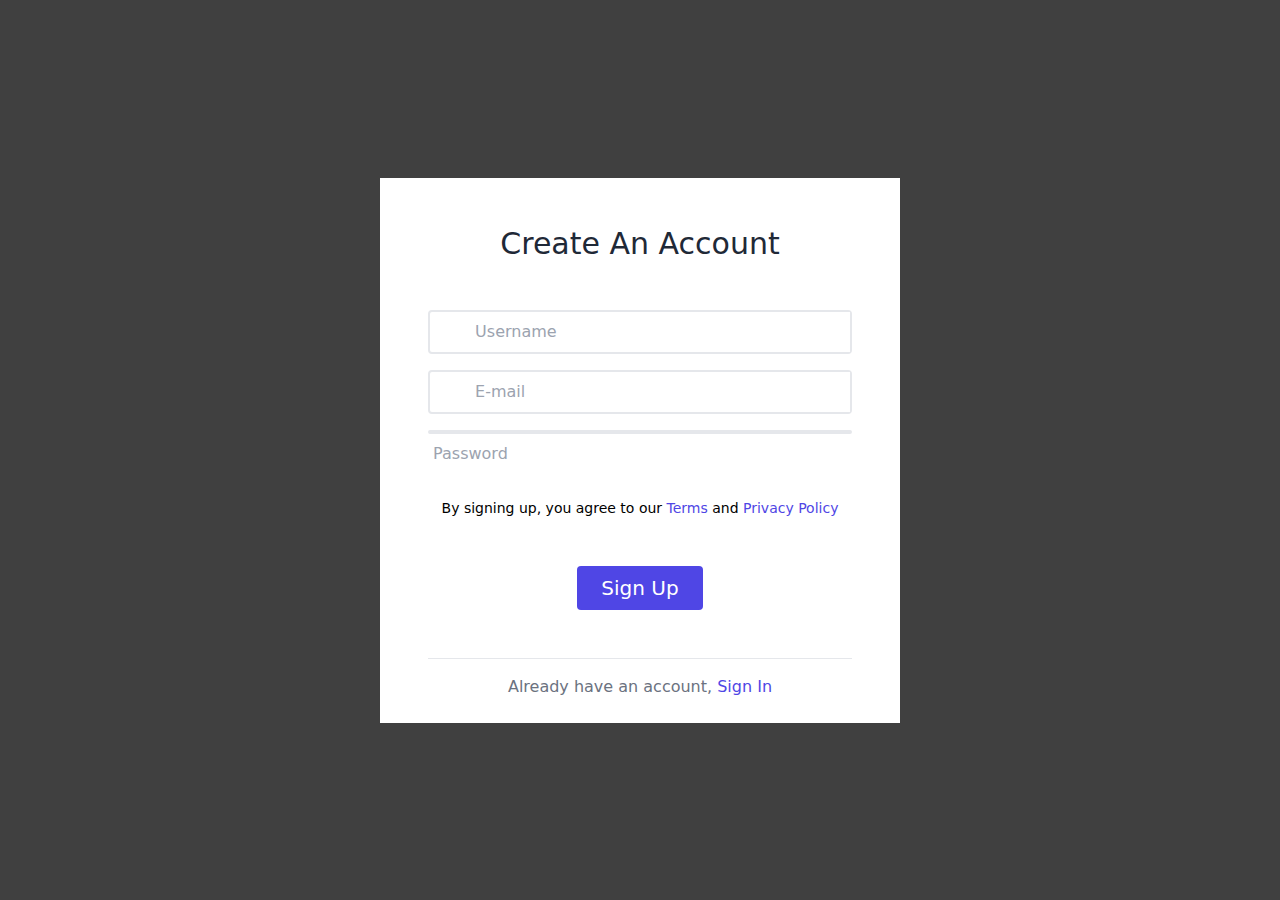
<file: src/contact.html>
<!DOCTYPE html>
<html lang="en">
<head>
    <meta charset="UTF-8">
    <meta http-equiv="X-UA-Compatible" content="IE=edge">
    <meta name="viewport" content="width=device-width, initial-scale=1.0">
    <title>Contact Form</title>
    <link rel="stylesheet" href="output.css">
</head>
<body>
    <div class="signup-1 flex items-center relative h-screen">
        <div class="overlay absolute inset-0 z-0 bg-black opacity-75 "></div>
        <div class="container px-4 mx-auto relative z-10">
            <div class="sm:w-10/12 md:w-8/12 lg:w-6/12 xl:w-5/12 mx-auto">
                <div class="box bg-white p-6 md:px-12 md:pt-12 border-t-top border-solid border-indigo-600">
                    <h2 class="text-3xl text-gray-800 text-center">Create An Account</h2>
                  
                    <div class="signup-form mt-6 md:mt-12">
                        
                        <div class="border-2 border-solid rounded flex items-center mb-4">
                            <div class="w-10 h-10 flex justify-center items-center flex-shrink-0 ">
                                <span class="far fa-user text-gray-500"></span>
                            </div>
                            <div class="flex-1">
                                <input type="text" placeholder=" Username" class="h-10 py-1 pr-3 w-full">

                            </div>
                        </div>
                        <div class="border-2 border-solid rounded flex items-center mb-4">
                            <div class="w-10 h-10 flex justify-center items-center flex-shrink-0">
                                <span class="far fa-envelope text-gray-500"></span>
                            </div>
                            <div class="flex-1">
                                <input type="text" placeholder=" E-mail" class="h-10 py-1 pr-3 w-full">

                            </div>
                        </div>
                    
                    <div class="border-2 border-solid rounded flex items-center flex-shrink-0">
                        <span class="fas fa-asterisk text-gray-500"></span>

                    </div>
                    <div class="flex-1">
                        <input type="text" placeholder=" Password" class="h-10 py-1 pr-3 w-full">
                    </div>
                    </div>
               <p class="text-sm text-center mt-6">By signing up, you agree to our <a href="#" class="text-indigo-600 hover:underline">Terms</a> and <a href="#"  class="text-indigo-600 hover:underline">Privacy Policy</a></p>     

             

            

            <div class="text-center mt-6 md:mt-12">
                <button class="bg-indigo-600 hover:bg-indigo-600 text-white text-xl py-2 px-4 md:px-6 rounded transition-colors duration-300">Sign Up <span far fa-paper-plane ml-2></span>

                </button>
            </div>
        

        <div class="border-t border-solid mt-6 md:mt-12 pt-4">
            <p class="text-gray-500 text-center">Already have an account, <a href="#" class="text-indigo-600 hover:underline">Sign In</a></p>
       </div>
       </div>
     </div>   
     </div>

    </div>
    
</body>
</html>
</file>
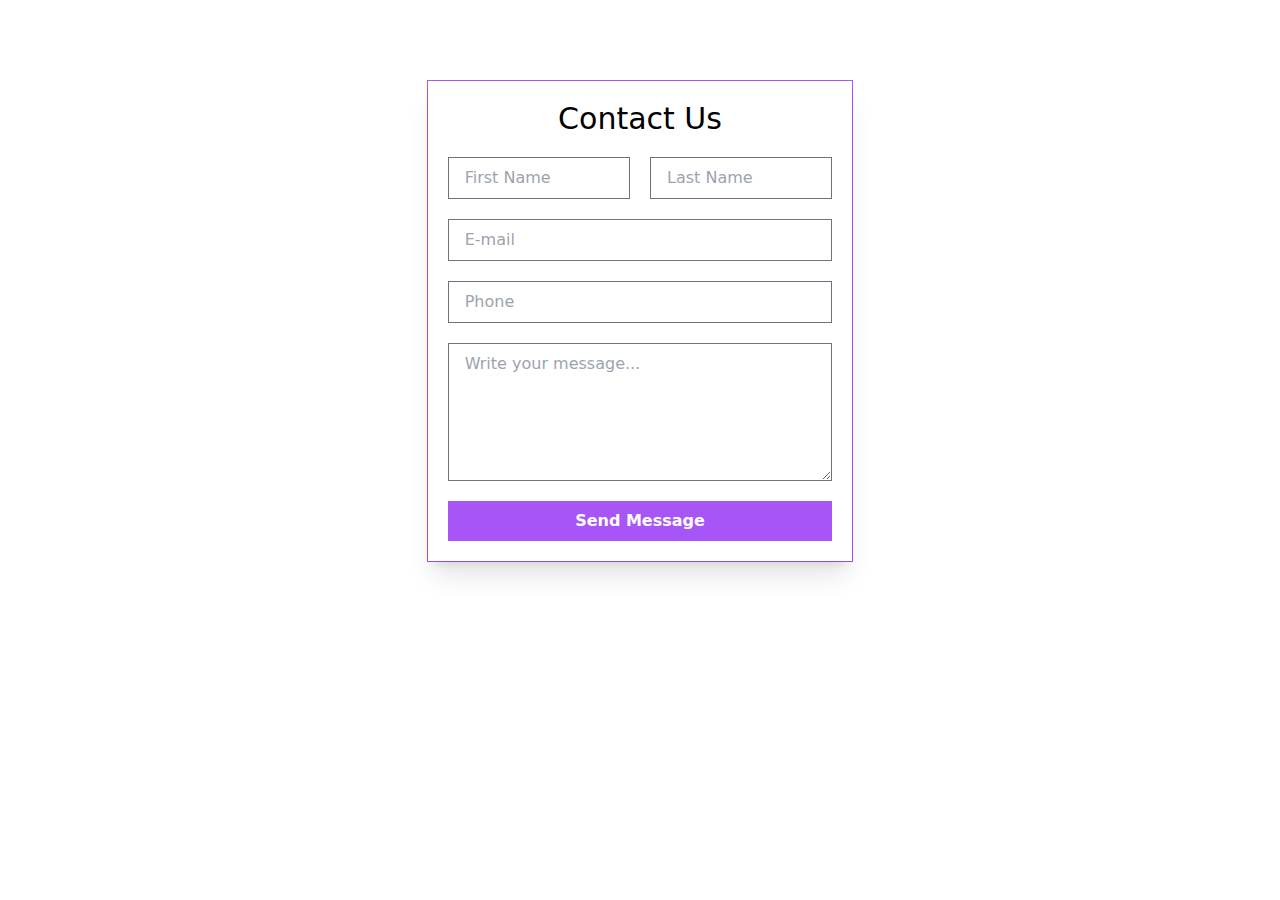
<file: src/contactf.html>
<!DOCTYPE html>
<html lang="en">
<head>
    <meta charset="UTF-8">
    <meta http-equiv="X-UA-Compatible" content="IE=edge">
    <meta name="viewport" content="width=device-width, initial-scale=1.0">
    <title>Contact Form</title>
    <link rel="stylesheet" href="output.css">
</head>
<body>
    <div class="container mx-auto my-20 w-1/3 border border-purple-500  bg-white">
        <div class="p-5 space-y-5 shadow-xl">

                <h4 class="text-center text-3xl">Contact Us</h4>

                <form onsubmit="window.alert('SUCCESS:Form Submitted')">
                    <div class="grid grid-cols-2 gap-5 ">

                        <input type="text" class="border border-gray-500 px-4 py-2 focus:outline-none focus:border-purple-500" placeholder="First Name " />
                        <input type="text" class="border border-gray-500 px-4 py-2 focus:outline-none focus:border-purple-500" placeholder ="Last Name"  />
                        <input type="email" class="border border-gray-500 px-4 py-2 focus:outline-none focus:border-purple-500 col-span-2" placeholder="E-mail" />                      
                        <input type="tel" class="border border-gray-500 px-4 py-2 focus:outline-none focus:border-purple-500 col-span-2" placeholder="Phone" />

                        <textarea name="message" cols="10" rows="5" class="border border-gray-500 px-4 py-2 focus:outline-none focus:border-purple-500 col-span-2" placeholder="Write your message..."></textarea>
                    </div>

                    <button type="submit" class="focus:outline-none mt-5 bg-purple-500 px-4 py-2 text-white font-bold w-full">Send Message</button>
                </form>
        </div>
    </div>
    
</body>
</html>
</file>
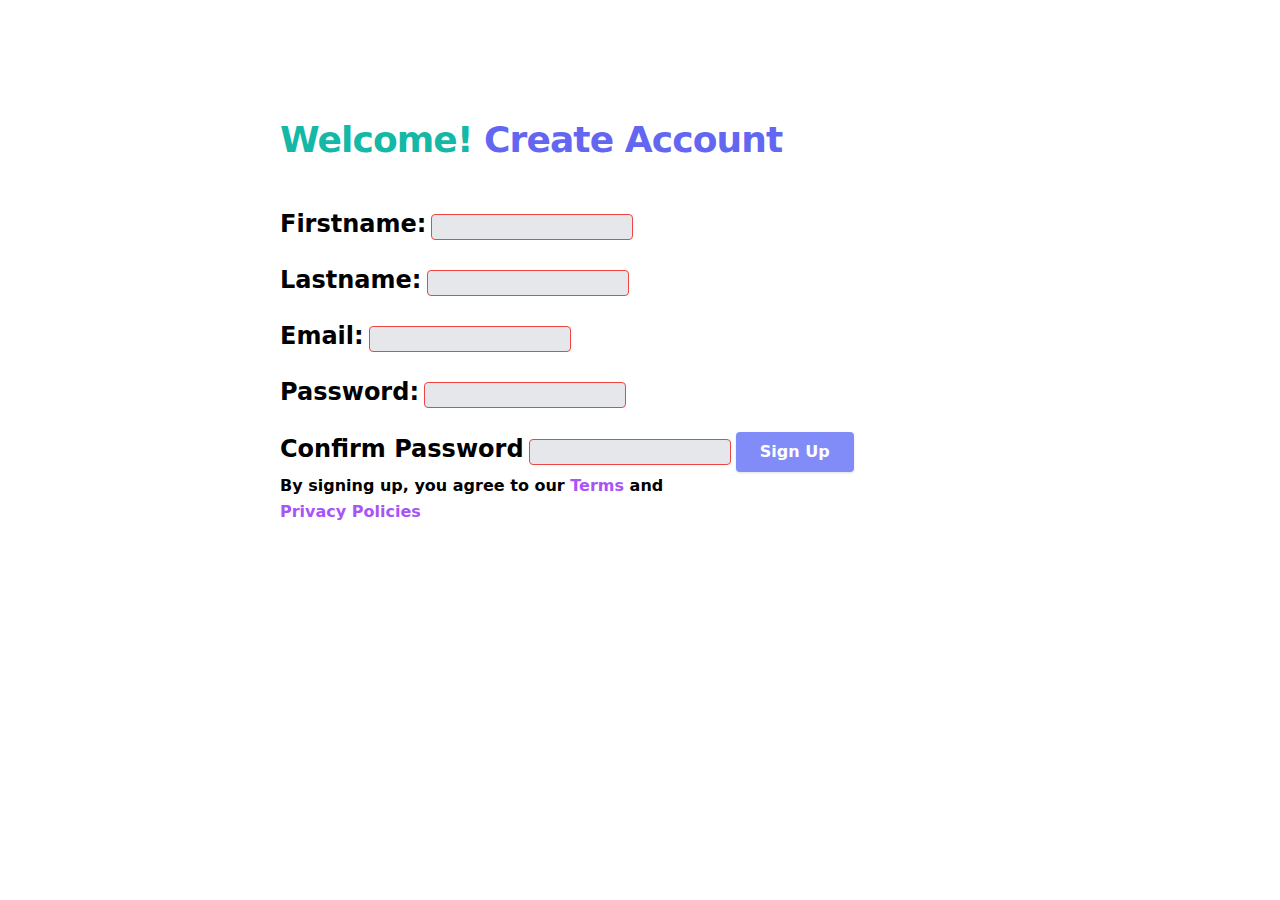
<file: src/Signup.html>
<!DOCTYPE html>
<html lang="en">
<head>
    <meta charset="UTF-8">
    <meta http-equiv="X-UA-Compatible" content="IE=edge">
    <meta name="viewport" content="width=device-width, initial-scale=1.0">
    <title>Signup</title>
    <link rel="stylesheet" href="output.css">
</head>
<body>
    <br> <br>
    <br>
    <br>
    <div class="max-w-screen-md mx-auto px-6 py-2 block shadow-blue-200">
        <h1 class=" mt-4 leading-7 text-teal-500  text-3xl sm:text-4xl font-extrabold tracking-tight  ">Welcome! <span class="text-indigo-500">Create Account</span></h1>
        <br> <br>
         
        <form onsubmit="document.alert('Signup Succcessful')">
                <label for="Firstname" class="text-2xl"><b>Firstname:</b></label>
                <input type="text" name="Firstname" name="Firstname" required class="appearance-none focus:bg-white bg-gray-200 text-gray-700 border-red-500  border rounded focus:outline-none">
                <br> <br>
                <label for="Lastname"class="text-2xl"><b>Lastname:</b></label>
                <input type="text" name="Lastname" name="Lastname" required class="appearance-none focus:bg-white bg-gray-200 text-gray-700 border-red-500  border rounded focus:outline-none">
                <br> <br>
                <label for="Email" class="text-2xl"><b>Email:</b></label>
                <input type="email" name="Email" name="Email" required class="appearance-none focus:bg-white bg-gray-200 text-gray-700 border-red-500  border rounded focus:outline-none">
                <br> <br>
                <label for="Password" class="text-2xl"><b>Password:</b></label>
                <input type="password" name="Password"  name="Password"class="appearance-none focus:bg-white bg-gray-200 text-gray-700 border-red-500  border rounded focus:outline-none" required>
                <br> <br>
                <label for="Confirm password" class="text-2xl"><b>Confirm Password</b></label>
                <input type="password" name="Confirm password"  name="Confirm password" required class="appearance-none focus:bg-white bg-gray-200 text-gray-700 border-red-500  border rounded focus:outline-none"> <button type="submit" class="shadow  text-white bg-indigo-400 focus:shadow-outline focus:shadow-none font-bold py-2 px-6 rounded"><b>Sign Up<b></b></button>

                <p class="leading-7">By signing up, you agree to our  <span class="text-purple-500"><a href="nil.com">Terms</a></span> and</p><span class="text-purple-500"><a href="nil.com">Privacy Policies</a></span></p>
            </div>

             </form>

         
    </div>
    
</body>
</html>
</file>
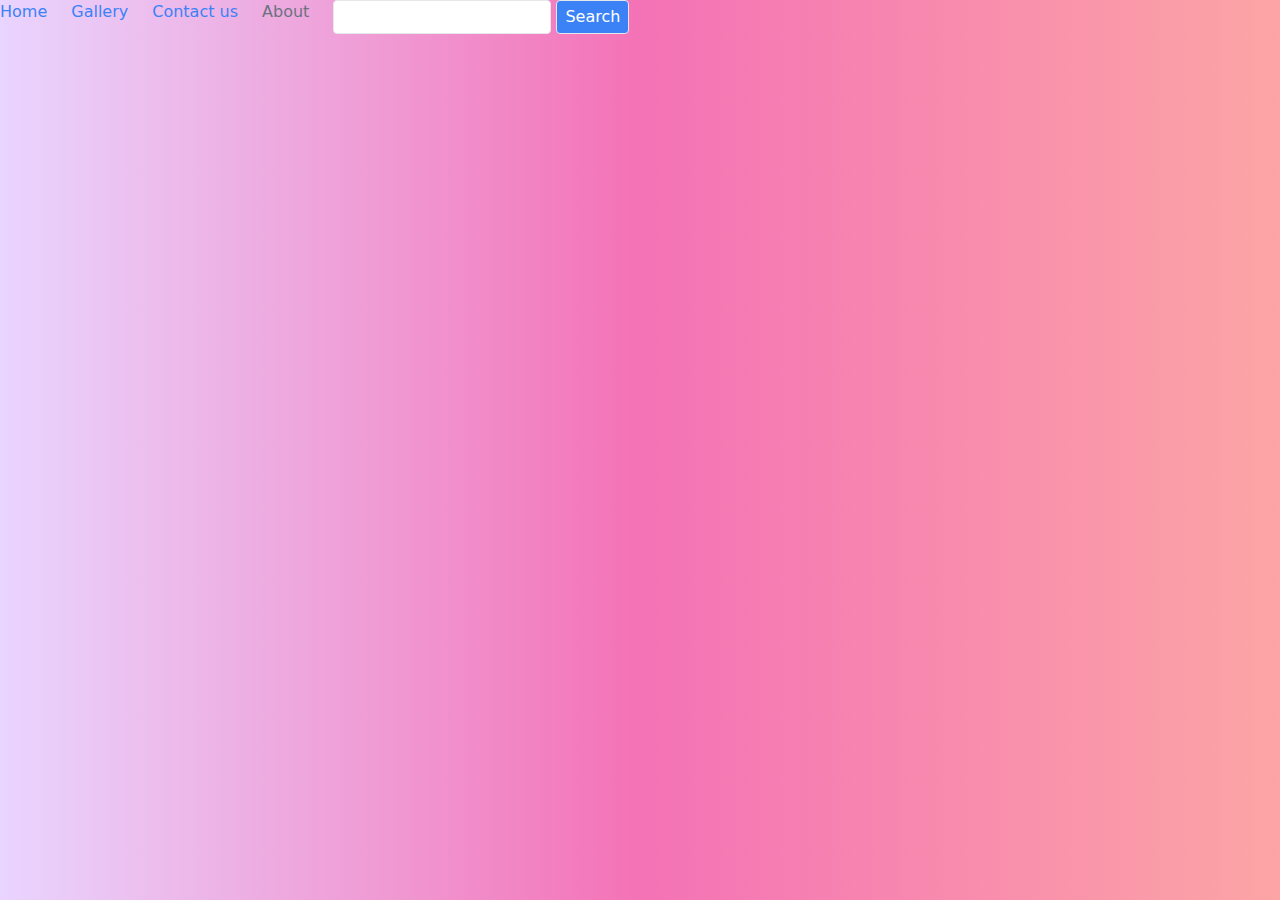
<file: src/simplenav.html>
<!DOCTYPE html>
<html lang="en">
<head>
    <meta charset="UTF-8">
    <meta http-equiv="X-UA-Compatible" content="IE=edge">
    <meta name="viewport" content="width=device-width, initial-scale=1.0">
    <title>simplenav</title>
    <link rel="stylesheet" href="output.css">
</head>
<body class=" bg-gradient-to-r from-purple-200 via-pink-400 to-red-300 ">
    <ul class="flex">
        <li class="mr-6">
            <a href="#" class="text-blue-500 hover:text-blue-800">Home</a>
        </li>
         <li class="mr-6">
           <a href="#" class="text-blue-500 hover:text-blue-800">Gallery</a> 
        </li>
        <li class="mr-6">
            <a href="#" class="text-blue-500 hover:text-blue-800">Contact us</a>
        </li>
        
        <li class="mr-6">
            <a href="#" class="text-gray-500 hover:text-blue-800 cursor-not-allowed">About</a>
        </li>
        <div><input type="search" class="border rounded px-2 py-1"> <button class="border px-2 py-1 text-white hover:border rounded bg-blue-500  hover:text-gray-500">Search</button></div>
        
    </ul>
    
</body>
</html>
</file>
<file: src/output.css>
/*
! tailwindcss v3.2.4 | MIT License | https://tailwindcss.com
*/

/*
1. Prevent padding and border from affecting element width. (https://github.com/mozdevs/cssremedy/issues/4)
2. Allow adding a border to an element by just adding a border-width. (https://github.com/tailwindcss/tailwindcss/pull/116)
*/

*,
::before,
::after {
  box-sizing: border-box;
  /* 1 */
  border-width: 0;
  /* 2 */
  border-style: solid;
  /* 2 */
  border-color: #e5e7eb;
  /* 2 */
}

::before,
::after {
  --tw-content: '';
}

/*
1. Use a consistent sensible line-height in all browsers.
2. Prevent adjustments of font size after orientation changes in iOS.
3. Use a more readable tab size.
4. Use the user's configured `sans` font-family by default.
5. Use the user's configured `sans` font-feature-settings by default.
*/

html {
  line-height: 1.5;
  /* 1 */
  -webkit-text-size-adjust: 100%;
  /* 2 */
  -moz-tab-size: 4;
  /* 3 */
  -o-tab-size: 4;
     tab-size: 4;
  /* 3 */
  font-family: ui-sans-serif, system-ui, -apple-system, BlinkMacSystemFont, "Segoe UI", Roboto, "Helvetica Neue", Arial, "Noto Sans", sans-serif, "Apple Color Emoji", "Segoe UI Emoji", "Segoe UI Symbol", "Noto Color Emoji";
  /* 4 */
  font-feature-settings: normal;
  /* 5 */
}

/*
1. Remove the margin in all browsers.
2. Inherit line-height from `html` so users can set them as a class directly on the `html` element.
*/

body {
  margin: 0;
  /* 1 */
  line-height: inherit;
  /* 2 */
}

/*
1. Add the correct height in Firefox.
2. Correct the inheritance of border color in Firefox. (https://bugzilla.mozilla.org/show_bug.cgi?id=190655)
3. Ensure horizontal rules are visible by default.
*/

hr {
  height: 0;
  /* 1 */
  color: inherit;
  /* 2 */
  border-top-width: 1px;
  /* 3 */
}

/*
Add the correct text decoration in Chrome, Edge, and Safari.
*/

abbr:where([title]) {
  -webkit-text-decoration: underline dotted;
          text-decoration: underline dotted;
}

/*
Remove the default font size and weight for headings.
*/

h1,
h2,
h3,
h4,
h5,
h6 {
  font-size: inherit;
  font-weight: inherit;
}

/*
Reset links to optimize for opt-in styling instead of opt-out.
*/

a {
  color: inherit;
  text-decoration: inherit;
}

/*
Add the correct font weight in Edge and Safari.
*/

b,
strong {
  font-weight: bolder;
}

/*
1. Use the user's configured `mono` font family by default.
2. Correct the odd `em` font sizing in all browsers.
*/

code,
kbd,
samp,
pre {
  font-family: ui-monospace, SFMono-Regular, Menlo, Monaco, Consolas, "Liberation Mono", "Courier New", monospace;
  /* 1 */
  font-size: 1em;
  /* 2 */
}

/*
Add the correct font size in all browsers.
*/

small {
  font-size: 80%;
}

/*
Prevent `sub` and `sup` elements from affecting the line height in all browsers.
*/

sub,
sup {
  font-size: 75%;
  line-height: 0;
  position: relative;
  vertical-align: baseline;
}

sub {
  bottom: -0.25em;
}

sup {
  top: -0.5em;
}

/*
1. Remove text indentation from table contents in Chrome and Safari. (https://bugs.chromium.org/p/chromium/issues/detail?id=999088, https://bugs.webkit.org/show_bug.cgi?id=201297)
2. Correct table border color inheritance in all Chrome and Safari. (https://bugs.chromium.org/p/chromium/issues/detail?id=935729, https://bugs.webkit.org/show_bug.cgi?id=195016)
3. Remove gaps between table borders by default.
*/

table {
  text-indent: 0;
  /* 1 */
  border-color: inherit;
  /* 2 */
  border-collapse: collapse;
  /* 3 */
}

/*
1. Change the font styles in all browsers.
2. Remove the margin in Firefox and Safari.
3. Remove default padding in all browsers.
*/

button,
input,
optgroup,
select,
textarea {
  font-family: inherit;
  /* 1 */
  font-size: 100%;
  /* 1 */
  font-weight: inherit;
  /* 1 */
  line-height: inherit;
  /* 1 */
  color: inherit;
  /* 1 */
  margin: 0;
  /* 2 */
  padding: 0;
  /* 3 */
}

/*
Remove the inheritance of text transform in Edge and Firefox.
*/

button,
select {
  text-transform: none;
}

/*
1. Correct the inability to style clickable types in iOS and Safari.
2. Remove default button styles.
*/

button,
[type='button'],
[type='reset'],
[type='submit'] {
  -webkit-appearance: button;
  /* 1 */
  background-color: transparent;
  /* 2 */
  background-image: none;
  /* 2 */
}

/*
Use the modern Firefox focus style for all focusable elements.
*/

:-moz-focusring {
  outline: auto;
}

/*
Remove the additional `:invalid` styles in Firefox. (https://github.com/mozilla/gecko-dev/blob/2f9eacd9d3d995c937b4251a5557d95d494c9be1/layout/style/res/forms.css#L728-L737)
*/

:-moz-ui-invalid {
  box-shadow: none;
}

/*
Add the correct vertical alignment in Chrome and Firefox.
*/

progress {
  vertical-align: baseline;
}

/*
Correct the cursor style of increment and decrement buttons in Safari.
*/

::-webkit-inner-spin-button,
::-webkit-outer-spin-button {
  height: auto;
}

/*
1. Correct the odd appearance in Chrome and Safari.
2. Correct the outline style in Safari.
*/

[type='search'] {
  -webkit-appearance: textfield;
  /* 1 */
  outline-offset: -2px;
  /* 2 */
}

/*
Remove the inner padding in Chrome and Safari on macOS.
*/

::-webkit-search-decoration {
  -webkit-appearance: none;
}

/*
1. Correct the inability to style clickable types in iOS and Safari.
2. Change font properties to `inherit` in Safari.
*/

::-webkit-file-upload-button {
  -webkit-appearance: button;
  /* 1 */
  font: inherit;
  /* 2 */
}

/*
Add the correct display in Chrome and Safari.
*/

summary {
  display: list-item;
}

/*
Removes the default spacing and border for appropriate elements.
*/

blockquote,
dl,
dd,
h1,
h2,
h3,
h4,
h5,
h6,
hr,
figure,
p,
pre {
  margin: 0;
}

fieldset {
  margin: 0;
  padding: 0;
}

legend {
  padding: 0;
}

ol,
ul,
menu {
  list-style: none;
  margin: 0;
  padding: 0;
}

/*
Prevent resizing textareas horizontally by default.
*/

textarea {
  resize: vertical;
}

/*
1. Reset the default placeholder opacity in Firefox. (https://github.com/tailwindlabs/tailwindcss/issues/3300)
2. Set the default placeholder color to the user's configured gray 400 color.
*/

input::-moz-placeholder, textarea::-moz-placeholder {
  opacity: 1;
  /* 1 */
  color: #9ca3af;
  /* 2 */
}

input::placeholder,
textarea::placeholder {
  opacity: 1;
  /* 1 */
  color: #9ca3af;
  /* 2 */
}

/*
Set the default cursor for buttons.
*/

button,
[role="button"] {
  cursor: pointer;
}

/*
Make sure disabled buttons don't get the pointer cursor.
*/

:disabled {
  cursor: default;
}

/*
1. Make replaced elements `display: block` by default. (https://github.com/mozdevs/cssremedy/issues/14)
2. Add `vertical-align: middle` to align replaced elements more sensibly by default. (https://github.com/jensimmons/cssremedy/issues/14#issuecomment-634934210)
   This can trigger a poorly considered lint error in some tools but is included by design.
*/

img,
svg,
video,
canvas,
audio,
iframe,
embed,
object {
  display: block;
  /* 1 */
  vertical-align: middle;
  /* 2 */
}

/*
Constrain images and videos to the parent width and preserve their intrinsic aspect ratio. (https://github.com/mozdevs/cssremedy/issues/14)
*/

img,
video {
  max-width: 100%;
  height: auto;
}

/* Make elements with the HTML hidden attribute stay hidden by default */

[hidden] {
  display: none;
}

*, ::before, ::after {
  --tw-border-spacing-x: 0;
  --tw-border-spacing-y: 0;
  --tw-translate-x: 0;
  --tw-translate-y: 0;
  --tw-rotate: 0;
  --tw-skew-x: 0;
  --tw-skew-y: 0;
  --tw-scale-x: 1;
  --tw-scale-y: 1;
  --tw-pan-x:  ;
  --tw-pan-y:  ;
  --tw-pinch-zoom:  ;
  --tw-scroll-snap-strictness: proximity;
  --tw-ordinal:  ;
  --tw-slashed-zero:  ;
  --tw-numeric-figure:  ;
  --tw-numeric-spacing:  ;
  --tw-numeric-fraction:  ;
  --tw-ring-inset:  ;
  --tw-ring-offset-width: 0px;
  --tw-ring-offset-color: #fff;
  --tw-ring-color: rgb(59 130 246 / 0.5);
  --tw-ring-offset-shadow: 0 0 #0000;
  --tw-ring-shadow: 0 0 #0000;
  --tw-shadow: 0 0 #0000;
  --tw-shadow-colored: 0 0 #0000;
  --tw-blur:  ;
  --tw-brightness:  ;
  --tw-contrast:  ;
  --tw-grayscale:  ;
  --tw-hue-rotate:  ;
  --tw-invert:  ;
  --tw-saturate:  ;
  --tw-sepia:  ;
  --tw-drop-shadow:  ;
  --tw-backdrop-blur:  ;
  --tw-backdrop-brightness:  ;
  --tw-backdrop-contrast:  ;
  --tw-backdrop-grayscale:  ;
  --tw-backdrop-hue-rotate:  ;
  --tw-backdrop-invert:  ;
  --tw-backdrop-opacity:  ;
  --tw-backdrop-saturate:  ;
  --tw-backdrop-sepia:  ;
}

::backdrop {
  --tw-border-spacing-x: 0;
  --tw-border-spacing-y: 0;
  --tw-translate-x: 0;
  --tw-translate-y: 0;
  --tw-rotate: 0;
  --tw-skew-x: 0;
  --tw-skew-y: 0;
  --tw-scale-x: 1;
  --tw-scale-y: 1;
  --tw-pan-x:  ;
  --tw-pan-y:  ;
  --tw-pinch-zoom:  ;
  --tw-scroll-snap-strictness: proximity;
  --tw-ordinal:  ;
  --tw-slashed-zero:  ;
  --tw-numeric-figure:  ;
  --tw-numeric-spacing:  ;
  --tw-numeric-fraction:  ;
  --tw-ring-inset:  ;
  --tw-ring-offset-width: 0px;
  --tw-ring-offset-color: #fff;
  --tw-ring-color: rgb(59 130 246 / 0.5);
  --tw-ring-offset-shadow: 0 0 #0000;
  --tw-ring-shadow: 0 0 #0000;
  --tw-shadow: 0 0 #0000;
  --tw-shadow-colored: 0 0 #0000;
  --tw-blur:  ;
  --tw-brightness:  ;
  --tw-contrast:  ;
  --tw-grayscale:  ;
  --tw-hue-rotate:  ;
  --tw-invert:  ;
  --tw-saturate:  ;
  --tw-sepia:  ;
  --tw-drop-shadow:  ;
  --tw-backdrop-blur:  ;
  --tw-backdrop-brightness:  ;
  --tw-backdrop-contrast:  ;
  --tw-backdrop-grayscale:  ;
  --tw-backdrop-hue-rotate:  ;
  --tw-backdrop-invert:  ;
  --tw-backdrop-opacity:  ;
  --tw-backdrop-saturate:  ;
  --tw-backdrop-sepia:  ;
}

.container {
  width: 100%;
}

@media (min-width: 640px) {
  .container {
    max-width: 640px;
  }
}

@media (min-width: 768px) {
  .container {
    max-width: 768px;
  }
}

@media (min-width: 1024px) {
  .container {
    max-width: 1024px;
  }
}

@media (min-width: 1280px) {
  .container {
    max-width: 1280px;
  }
}

@media (min-width: 1536px) {
  .container {
    max-width: 1536px;
  }
}

.absolute {
  position: absolute;
}

.relative {
  position: relative;
}

.inset-0 {
  top: 0px;
  right: 0px;
  bottom: 0px;
  left: 0px;
}

.z-0 {
  z-index: 0;
}

.z-10 {
  z-index: 10;
}

.col-span-2 {
  grid-column: span 2 / span 2;
}

.mx-auto {
  margin-left: auto;
  margin-right: auto;
}

.my-20 {
  margin-top: 5rem;
  margin-bottom: 5rem;
}

.mt-6 {
  margin-top: 1.5rem;
}

.mb-4 {
  margin-bottom: 1rem;
}

.ml-2 {
  margin-left: 0.5rem;
}

.mt-5 {
  margin-top: 1.25rem;
}

.mr-6 {
  margin-right: 1.5rem;
}

.mt-4 {
  margin-top: 1rem;
}

.mr-4 {
  margin-right: 1rem;
}

.-mb-px {
  margin-bottom: -1px;
}

.mr-1 {
  margin-right: 0.25rem;
}

.box-border {
  box-sizing: border-box;
}

.block {
  display: block;
}

.inline-block {
  display: inline-block;
}

.flex {
  display: flex;
}

.grid {
  display: grid;
}

.h-screen {
  height: 100vh;
}

.h-10 {
  height: 2.5rem;
}

.h-8 {
  height: 2rem;
}

.w-10 {
  width: 2.5rem;
}

.w-full {
  width: 100%;
}

.w-1\/3 {
  width: 33.333333%;
}

.max-w-screen-md {
  max-width: 768px;
}

.flex-1 {
  flex: 1 1 0%;
}

.flex-shrink-0 {
  flex-shrink: 0;
}

.flex-grow {
  flex-grow: 1;
}

.cursor-not-allowed {
  cursor: not-allowed;
}

.appearance-none {
  -webkit-appearance: none;
     -moz-appearance: none;
          appearance: none;
}

.grid-cols-2 {
  grid-template-columns: repeat(2, minmax(0, 1fr));
}

.flex-wrap {
  flex-wrap: wrap;
}

.items-center {
  align-items: center;
}

.justify-center {
  justify-content: center;
}

.justify-between {
  justify-content: space-between;
}

.gap-5 {
  gap: 1.25rem;
}

.space-y-5 > :not([hidden]) ~ :not([hidden]) {
  --tw-space-y-reverse: 0;
  margin-top: calc(1.25rem * calc(1 - var(--tw-space-y-reverse)));
  margin-bottom: calc(1.25rem * var(--tw-space-y-reverse));
}

.justify-self-center {
  justify-self: center;
}

.rounded {
  border-radius: 0.25rem;
}

.border-2 {
  border-width: 2px;
}

.border {
  border-width: 1px;
}

.border-t {
  border-top-width: 1px;
}

.border-b {
  border-bottom-width: 1px;
}

.border-r {
  border-right-width: 1px;
}

.border-solid {
  border-style: solid;
}

.border-indigo-600 {
  --tw-border-opacity: 1;
  border-color: rgb(79 70 229 / var(--tw-border-opacity));
}

.border-purple-500 {
  --tw-border-opacity: 1;
  border-color: rgb(168 85 247 / var(--tw-border-opacity));
}

.border-gray-500 {
  --tw-border-opacity: 1;
  border-color: rgb(107 114 128 / var(--tw-border-opacity));
}

.border-teal-400 {
  --tw-border-opacity: 1;
  border-color: rgb(45 212 191 / var(--tw-border-opacity));
}

.border-white {
  --tw-border-opacity: 1;
  border-color: rgb(255 255 255 / var(--tw-border-opacity));
}

.border-red-500 {
  --tw-border-opacity: 1;
  border-color: rgb(239 68 68 / var(--tw-border-opacity));
}

.bg-black {
  --tw-bg-opacity: 1;
  background-color: rgb(0 0 0 / var(--tw-bg-opacity));
}

.bg-white {
  --tw-bg-opacity: 1;
  background-color: rgb(255 255 255 / var(--tw-bg-opacity));
}

.bg-indigo-600 {
  --tw-bg-opacity: 1;
  background-color: rgb(79 70 229 / var(--tw-bg-opacity));
}

.bg-purple-500 {
  --tw-bg-opacity: 1;
  background-color: rgb(168 85 247 / var(--tw-bg-opacity));
}

.bg-teal-500 {
  --tw-bg-opacity: 1;
  background-color: rgb(20 184 166 / var(--tw-bg-opacity));
}

.bg-gray-200 {
  --tw-bg-opacity: 1;
  background-color: rgb(229 231 235 / var(--tw-bg-opacity));
}

.bg-indigo-400 {
  --tw-bg-opacity: 1;
  background-color: rgb(129 140 248 / var(--tw-bg-opacity));
}

.bg-blue-500 {
  --tw-bg-opacity: 1;
  background-color: rgb(59 130 246 / var(--tw-bg-opacity));
}

.bg-gradient-to-r {
  background-image: linear-gradient(to right, var(--tw-gradient-stops));
}

.from-blue-400 {
  --tw-gradient-from: #60a5fa;
  --tw-gradient-to: rgb(96 165 250 / 0);
  --tw-gradient-stops: var(--tw-gradient-from), var(--tw-gradient-to);
}

.from-purple-200 {
  --tw-gradient-from: #e9d5ff;
  --tw-gradient-to: rgb(233 213 255 / 0);
  --tw-gradient-stops: var(--tw-gradient-from), var(--tw-gradient-to);
}

.from-slate-400 {
  --tw-gradient-from: #94a3b8;
  --tw-gradient-to: rgb(148 163 184 / 0);
  --tw-gradient-stops: var(--tw-gradient-from), var(--tw-gradient-to);
}

.via-purple-500 {
  --tw-gradient-to: rgb(168 85 247 / 0);
  --tw-gradient-stops: var(--tw-gradient-from), #a855f7, var(--tw-gradient-to);
}

.via-pink-400 {
  --tw-gradient-to: rgb(244 114 182 / 0);
  --tw-gradient-stops: var(--tw-gradient-from), #f472b6, var(--tw-gradient-to);
}

.via-slate-500 {
  --tw-gradient-to: rgb(100 116 139 / 0);
  --tw-gradient-stops: var(--tw-gradient-from), #64748b, var(--tw-gradient-to);
}

.to-gray-600 {
  --tw-gradient-to: #4b5563;
}

.to-red-300 {
  --tw-gradient-to: #fca5a5;
}

.to-slate-800 {
  --tw-gradient-to: #1e293b;
}

.p-6 {
  padding: 1.5rem;
}

.p-5 {
  padding: 1.25rem;
}

.p-12 {
  padding: 3rem;
}

.px-4 {
  padding-left: 1rem;
  padding-right: 1rem;
}

.py-1 {
  padding-top: 0.25rem;
  padding-bottom: 0.25rem;
}

.py-2 {
  padding-top: 0.5rem;
  padding-bottom: 0.5rem;
}

.px-3 {
  padding-left: 0.75rem;
  padding-right: 0.75rem;
}

.px-6 {
  padding-left: 1.5rem;
  padding-right: 1.5rem;
}

.px-12 {
  padding-left: 3rem;
  padding-right: 3rem;
}

.px-2 {
  padding-left: 0.5rem;
  padding-right: 0.5rem;
}

.py-6 {
  padding-top: 1.5rem;
  padding-bottom: 1.5rem;
}

.px-24 {
  padding-left: 6rem;
  padding-right: 6rem;
}

.py-0 {
  padding-top: 0px;
  padding-bottom: 0px;
}

.pr-3 {
  padding-right: 0.75rem;
}

.pt-4 {
  padding-top: 1rem;
}

.text-center {
  text-align: center;
}

.font-serif {
  font-family: ui-serif, Georgia, Cambria, "Times New Roman", Times, serif;
}

.text-3xl {
  font-size: 1.875rem;
  line-height: 2.25rem;
}

.text-sm {
  font-size: 0.875rem;
  line-height: 1.25rem;
}

.text-xl {
  font-size: 1.25rem;
  line-height: 1.75rem;
}

.text-2xl {
  font-size: 1.5rem;
  line-height: 2rem;
}

.font-bold {
  font-weight: 700;
}

.font-extrabold {
  font-weight: 800;
}

.font-semibold {
  font-weight: 600;
}

.leading-none {
  line-height: 1;
}

.leading-7 {
  line-height: 1.75rem;
}

.tracking-tight {
  letter-spacing: -0.025em;
}

.text-gray-800 {
  --tw-text-opacity: 1;
  color: rgb(31 41 55 / var(--tw-text-opacity));
}

.text-gray-500 {
  --tw-text-opacity: 1;
  color: rgb(107 114 128 / var(--tw-text-opacity));
}

.text-indigo-600 {
  --tw-text-opacity: 1;
  color: rgb(79 70 229 / var(--tw-text-opacity));
}

.text-white {
  --tw-text-opacity: 1;
  color: rgb(255 255 255 / var(--tw-text-opacity));
}

.text-teal-200 {
  --tw-text-opacity: 1;
  color: rgb(153 246 228 / var(--tw-text-opacity));
}

.text-black {
  --tw-text-opacity: 1;
  color: rgb(0 0 0 / var(--tw-text-opacity));
}

.text-pink-200 {
  --tw-text-opacity: 1;
  color: rgb(251 207 232 / var(--tw-text-opacity));
}

.text-teal-500 {
  --tw-text-opacity: 1;
  color: rgb(20 184 166 / var(--tw-text-opacity));
}

.text-indigo-500 {
  --tw-text-opacity: 1;
  color: rgb(99 102 241 / var(--tw-text-opacity));
}

.text-gray-700 {
  --tw-text-opacity: 1;
  color: rgb(55 65 81 / var(--tw-text-opacity));
}

.text-purple-500 {
  --tw-text-opacity: 1;
  color: rgb(168 85 247 / var(--tw-text-opacity));
}

.text-blue-500 {
  --tw-text-opacity: 1;
  color: rgb(59 130 246 / var(--tw-text-opacity));
}

.text-blue-700 {
  --tw-text-opacity: 1;
  color: rgb(29 78 216 / var(--tw-text-opacity));
}

.opacity-75 {
  opacity: 0.75;
}

.shadow-xl {
  --tw-shadow: 0 20px 25px -5px rgb(0 0 0 / 0.1), 0 8px 10px -6px rgb(0 0 0 / 0.1);
  --tw-shadow-colored: 0 20px 25px -5px var(--tw-shadow-color), 0 8px 10px -6px var(--tw-shadow-color);
  box-shadow: var(--tw-ring-offset-shadow, 0 0 #0000), var(--tw-ring-shadow, 0 0 #0000), var(--tw-shadow);
}

.shadow {
  --tw-shadow: 0 1px 3px 0 rgb(0 0 0 / 0.1), 0 1px 2px -1px rgb(0 0 0 / 0.1);
  --tw-shadow-colored: 0 1px 3px 0 var(--tw-shadow-color), 0 1px 2px -1px var(--tw-shadow-color);
  box-shadow: var(--tw-ring-offset-shadow, 0 0 #0000), var(--tw-ring-shadow, 0 0 #0000), var(--tw-shadow);
}

.shadow-blue-200 {
  --tw-shadow-color: #bfdbfe;
  --tw-shadow: var(--tw-shadow-colored);
}

.transition-colors {
  transition-property: color, background-color, border-color, text-decoration-color, fill, stroke;
  transition-timing-function: cubic-bezier(0.4, 0, 0.2, 1);
  transition-duration: 150ms;
}

.duration-300 {
  transition-duration: 300ms;
}

.hover\:border:hover {
  border-width: 1px;
}

.hover\:border-white:hover {
  --tw-border-opacity: 1;
  border-color: rgb(255 255 255 / var(--tw-border-opacity));
}

.hover\:border-transparent:hover {
  border-color: transparent;
}

.hover\:bg-indigo-600:hover {
  --tw-bg-opacity: 1;
  background-color: rgb(79 70 229 / var(--tw-bg-opacity));
}

.hover\:bg-white:hover {
  --tw-bg-opacity: 1;
  background-color: rgb(255 255 255 / var(--tw-bg-opacity));
}

.hover\:text-white:hover {
  --tw-text-opacity: 1;
  color: rgb(255 255 255 / var(--tw-text-opacity));
}

.hover\:text-teal-500:hover {
  --tw-text-opacity: 1;
  color: rgb(20 184 166 / var(--tw-text-opacity));
}

.hover\:text-blue-800:hover {
  --tw-text-opacity: 1;
  color: rgb(30 64 175 / var(--tw-text-opacity));
}

.hover\:text-gray-500:hover {
  --tw-text-opacity: 1;
  color: rgb(107 114 128 / var(--tw-text-opacity));
}

.hover\:underline:hover {
  text-decoration-line: underline;
}

.focus\:border-purple-500:focus {
  --tw-border-opacity: 1;
  border-color: rgb(168 85 247 / var(--tw-border-opacity));
}

.focus\:bg-white:focus {
  --tw-bg-opacity: 1;
  background-color: rgb(255 255 255 / var(--tw-bg-opacity));
}

.focus\:shadow-none:focus {
  --tw-shadow: 0 0 #0000;
  --tw-shadow-colored: 0 0 #0000;
  box-shadow: var(--tw-ring-offset-shadow, 0 0 #0000), var(--tw-ring-shadow, 0 0 #0000), var(--tw-shadow);
}

.focus\:outline-none:focus {
  outline: 2px solid transparent;
  outline-offset: 2px;
}

@media (min-width: 640px) {
  .sm\:w-10\/12 {
    width: 83.333333%;
  }

  .sm\:text-4xl {
    font-size: 2.25rem;
    line-height: 2.5rem;
  }
}

@media (min-width: 768px) {
  .md\:mt-12 {
    margin-top: 3rem;
  }

  .md\:w-8\/12 {
    width: 66.666667%;
  }

  .md\:px-12 {
    padding-left: 3rem;
    padding-right: 3rem;
  }

  .md\:px-6 {
    padding-left: 1.5rem;
    padding-right: 1.5rem;
  }

  .md\:pt-12 {
    padding-top: 3rem;
  }
}

@media (min-width: 1024px) {
  .lg\:mt-0 {
    margin-top: 0px;
  }

  .lg\:inline-block {
    display: inline-block;
  }

  .lg\:flex {
    display: flex;
  }

  .lg\:hidden {
    display: none;
  }

  .lg\:w-6\/12 {
    width: 50%;
  }

  .lg\:w-auto {
    width: auto;
  }

  .lg\:flex-grow {
    flex-grow: 1;
  }

  .lg\:items-center {
    align-items: center;
  }
}

@media (min-width: 1280px) {
  .xl\:w-5\/12 {
    width: 41.666667%;
  }
}
</file>
